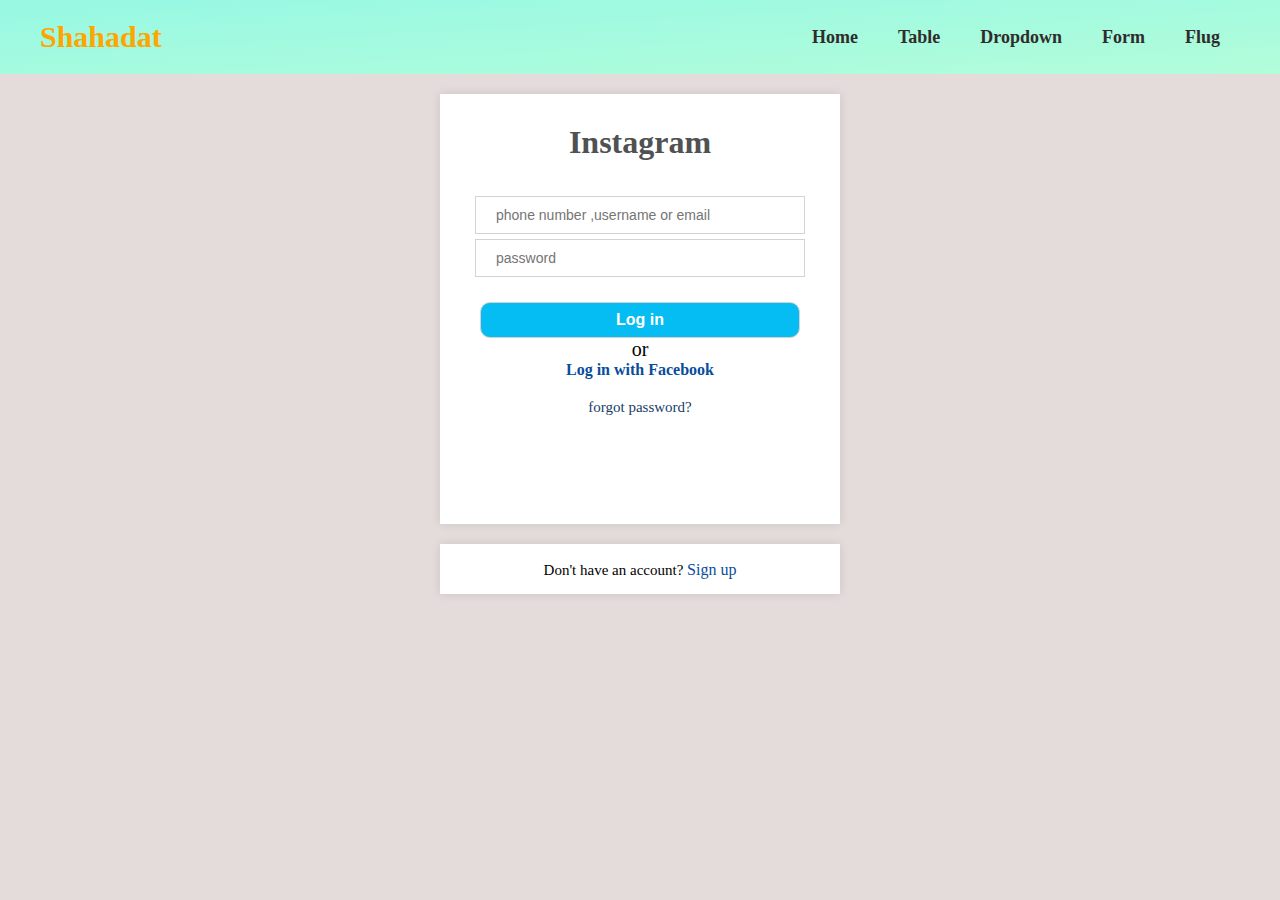
<file: form.html>
<!DOCTYPE html>
<html lang="en">
<head>
    <meta charset="UTF-8">
    <meta name="viewport" content="width=device-width, initial-scale=1.0">
    <title>Form design</title>
    <link rel="stylesheet" href="style.css">
    <link rel="stylesheet" href="form.css">
    
</head>
<body>
    <header>
        <div>
            <li><a href="#">Shahadat</a></li>
        </div>
        <nav>
            <ul>
                <li><a href="index.html">Home</a></li>
                <li><a href="table.html">Table</a></li>
                <li><a href="#">Dropdown</a>
                    <ul class="dropdown">
                        <li><a href="#">Home</a></li>
                        <li><a href="">Table</a></li>
                        <li><a href="">Form</a></li>
                        <li><a href="">Flug</a></li>
                    </ul>
                </li>
                <li><a href="form.html">Form</a></li>
                <li><a href="flug.html">Flug</a></li>
            </ul>
        </nav>
     </header>
     <section>
         <div class="container">
        <h1>Instagram</h1>
        <label for="name">
            <input type="text" id="name" placeholder="phone number ,username or email" required>
        </label>
        <label for="pass">
            <input type="password" id="pass" placeholder="password" required>
        </label>
        <input id="btn" type="button" value="Log in">

        <p>or</p>

        <h4>Log in with Facebook</h4>
        <p class="para">forgot password?</p>
    </div>
    <div class="pad">
    <div class="cutti">
        <p>Don't have an account? <span>Sign up</span></p>
    </div>
</div>
     </section>
    
     
    
</body>
</html>
</file>
<file: style.css>
*{
    margin: 0;
    padding: 0;
}
 header{
    display: flex;
    justify-content: space-between;
    align-items: center;
    background-image: linear-gradient(to left top, #b2fdda, #97f8e3);
    padding: 20px 40px;
 }
 div li{
    list-style: none;
 }
 div li a{
    text-decoration: none;
    font-size: 30px;
    font-weight: 700;
    color: orange;
 }
nav > ul{
    display: flex;
}
nav li{
    list-style: none;
}
nav li a:hover{
    color: #a56007;
}
nav li a{
    text-decoration: none;
    color: #302c2c;
    padding: 0 20px;
    font-size: 18px;
    font-weight: 600;
    transition: 0.2s;
}
nav li .dropdown{
    display: none;
    position: absolute;
    background-color:#97f8e3;
    padding: 10px 10px;
}
 
nav li:hover .dropdown{
    display: block;
}
table{
    border-collapse: collapse;
    
}
table tr,td{
    border: 1px solid black;
    padding: 10px 20px;
    font-size: 17px;
    font-weight: 500;
}
 thead .head td{
    color:#070706;
    font-size: 20px;
    line-height: 15px;
    font-weight: 600;
    text-align: center;
 }
 .head td .small{
    font-size: 12px;
    font-weight: 300;
 }

 /* flug start */
 .section{
    height: 100vh;
    background-color: #fff;
 }
 .main-container{
    height: 230px;
    width: 500px;
    background-color:#1a441d;
    position: relative;
    left: 40%;
    top: 30%;
    transform: translate(-30%, -40%);
 }
 .circle{
    width: 100px;
    height: 100px;
    background-color: red;
    border-radius: 100%;
    position: absolute;
    top: 50%;
    left: 50%;
    transform: translate(-50%,-50%);
 }
 .handle{
    height: 200px;
    width: 20px;
    background-color: #226126c0;
    position: relative;
    top: 90%;
    border-top-right-radius: 20px;
     
 }
 .foot{
    height: 40px;
    width: 80px;
    background-color: #226126c0;
    position: absolute;
    top: 100%;
    left: 50%;
    transform: translate(-50%);
    border-radius: 5px;
 }
</file>
<file: form.css>
body{
    background-color: #e4dbdb; 
}
section{
    padding-top: 20px;
}
  .pad{
    margin-top: 20px;
 }
.container{
    width: 400px;
    height: 430px;
    background-color: #fff;
    box-shadow: 0 0 10px 0 rgba(0,0,0,0.1);
    margin: 0 auto;
     
     
}
h1{
    text-align: center;
    padding: 30px 0;
    font-family:cursive;
    color: #505152;
}
label{
    display: block;
    margin: 5px 20px;
}
input{
    font-size: 14px;
    width: 80%;
    padding: 10px 20px;
    margin: 0 15px;
    outline: none;border: 0.5px solid #d3d3d3;
}
.container #btn{
    margin-left: 40px;
    color: white;
    margin-top: 20px;
    border-radius: 10px;
    background-color: #05bcf3;
    font-size: 16px;
    font-weight: 600;
    line-height: 14px;
    transition: 0.2s;
}
.container #btn:hover{
    opacity: 0.9;
}
p{
    text-align: center;
    font-size: 20px;

}
.para{
    text-align: center;
    color: #183d68;
    font-size: 15px;
    padding-top: 20px;
}
h4{
    text-align: center;
    color: #084d9c;
}
.cutti{
    width: 400px;
    height: 50px;
    box-shadow: 0 0 10px 0 rgba(0,0,0,0.1);
    margin: 0 auto;
    background-color: #fff;
}
.cutti p{
    font-size: 15px;
    padding-top: 17px;
    text-align: center;
}
.cutti p span{
    color: #084d9c;
    font-size: 16px;
}
</file>
